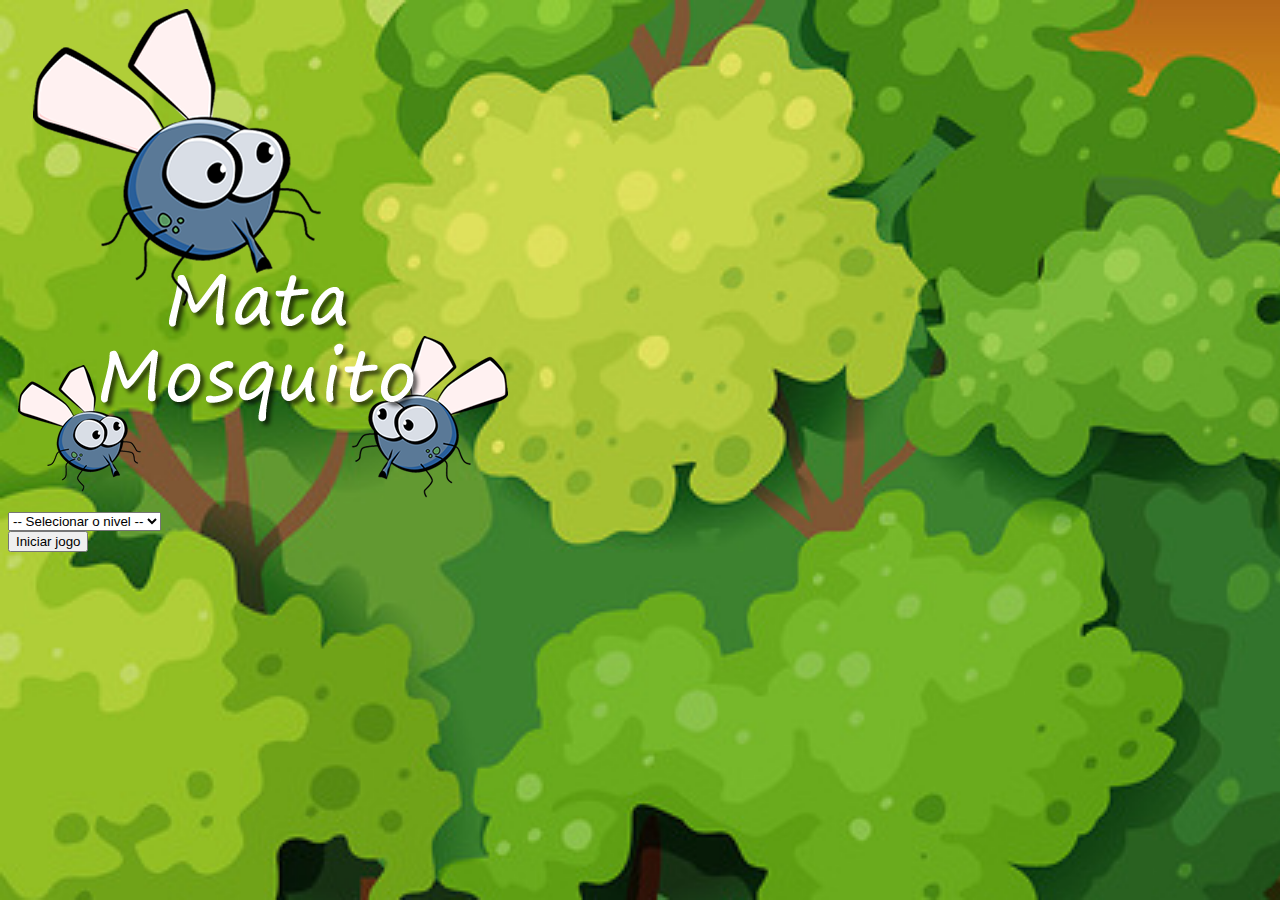
<file: index.html>
<!DOCTYPE html>
<html lang="pt-br">
<head>
    <meta charset="UTF-8">
    <meta http-equiv="X-UA-Compatible" content="IE=edge">
    <meta name="viewport" content="width=device-width, initial-scale=1.0">
    <!-- CSS only -->
    <link href="https://cdn.jsdelivr.net/npm/bootstrap@5.1.3/dist/css/bootstrap.min.css" rel="stylesheet" integrity="sha384-1BmE4kWBq78iYhFldvKuhfTAU6auU8tT94WrHftjDbrCEXSU1oBoqyl2QvZ6jIW3" crossorigin="anonymous">
    <link rel="stylesheet" href="estilo.css">
    <title>Mata Mosquito</title>
    <script>
        function iniciarJogo() {
            var nivel = document.getElementById('nivel').value

            if(nivel === '') {
                alert('Por favor, selecione um nivel para iniciar o jogo')
                return false
            }

            window.location.href = 'app.html?' + nivel
        }
    </script>
</head>
<body>
    <div class="container">
        <div class="row">
            <div class="col">
                <div class="d-flex justify-content-center">
                    <img src="imagens/game.png">
                </div>  
            </div>
        </div>

        <div class="row">
            <div class="col">
                <div class="d-flex justify-content-center">
                    <div class="mb-2">
                        <select class="form-control" id="nivel">
                            <option value=""> -- Selecionar o nivel --</option>
                            <option value="normal">Normal</option>
                            <option value="medio">Médio</option>
                            <option value="dificil">Dificil</option>
                        </select>
                    </div>
                </div>
            </div>
        </div>

        <div class="row">
            <div class="col">
                <div class="d-flex justify-content-center">
                    <button type="button" class="btn btn-danger btn-lg btn-md" onclick="iniciarJogo()">
                        Iniciar jogo
                    </button>
                </div>
            </div>
        </div>
    </div>
</body>
</html>
</file>
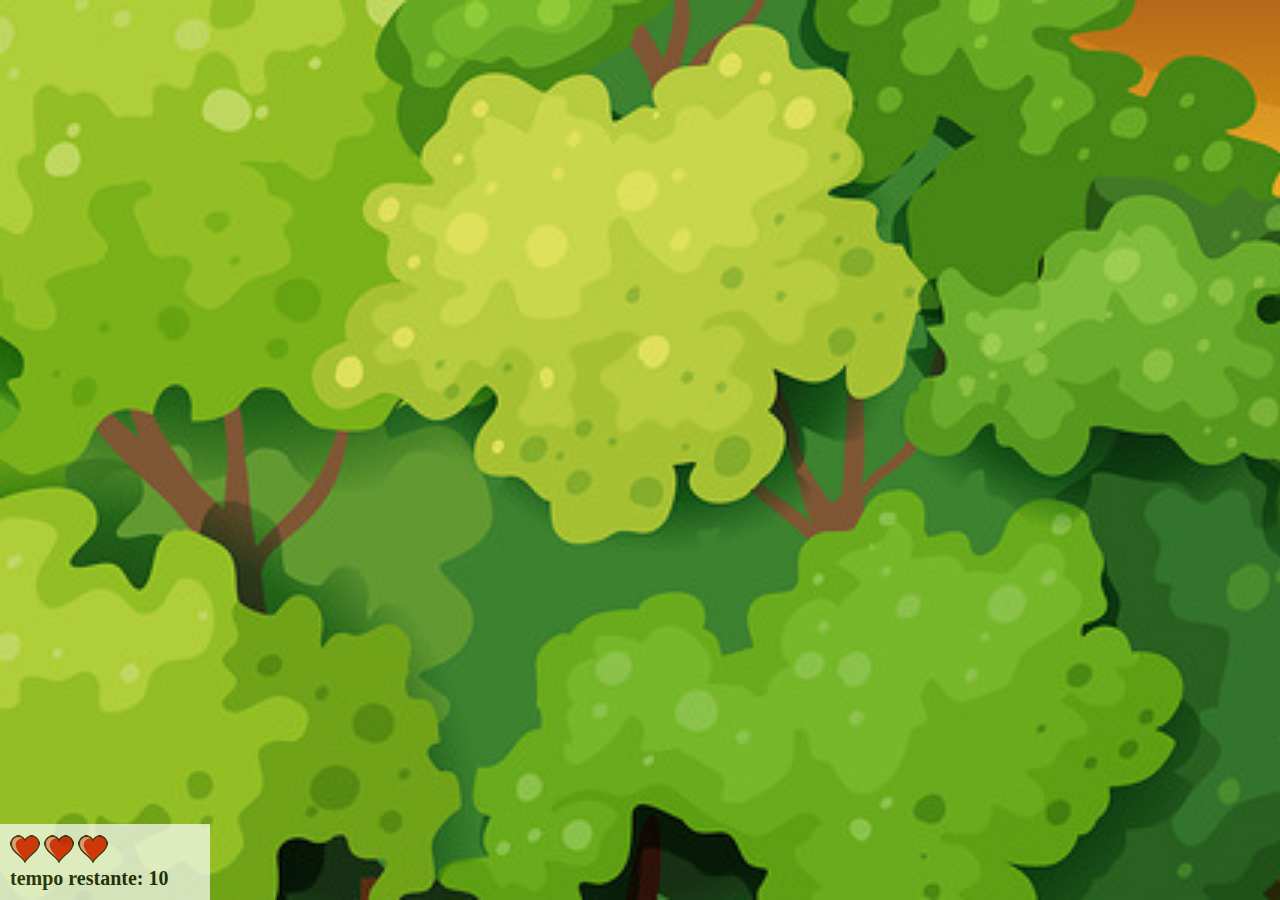
<file: app.html>
<!DOCTYPE html>
<html lang="pt-br">
<head>
    <meta charset="UTF-8">
    <meta http-equiv="X-UA-Compatible" content="IE=edge">
    <meta name="viewport" content="width=device-width, initial-scale=1.0">
    <title>Mata Mosquito</title>
    <script src="jogo.js"></script>
    <link rel="stylesheet" href="estilo.css">
</head>
<body onresize="ajustaTamanhoPalcoJogo()">

    <div class="painel">
        <div class="vidas">
            <img id='v1' src="imagens/coracao_cheio.png">
            <img id='v2' src="imagens/coracao_cheio.png">
            <img id='v3' src="imagens/coracao_cheio.png">
        </div>
        <div class="cronometro">
            tempo restante: <span id="cronometro"></span>
        </div>
    </div>
    

    <script>
        document.getElementById('cronometro').innerHTML = tempo

       var criarMosquito = setInterval(function() {
           posicaoRandomica()
       }, criaMosquitoTempo)

    </script>
    
</body>
</html>
</file>
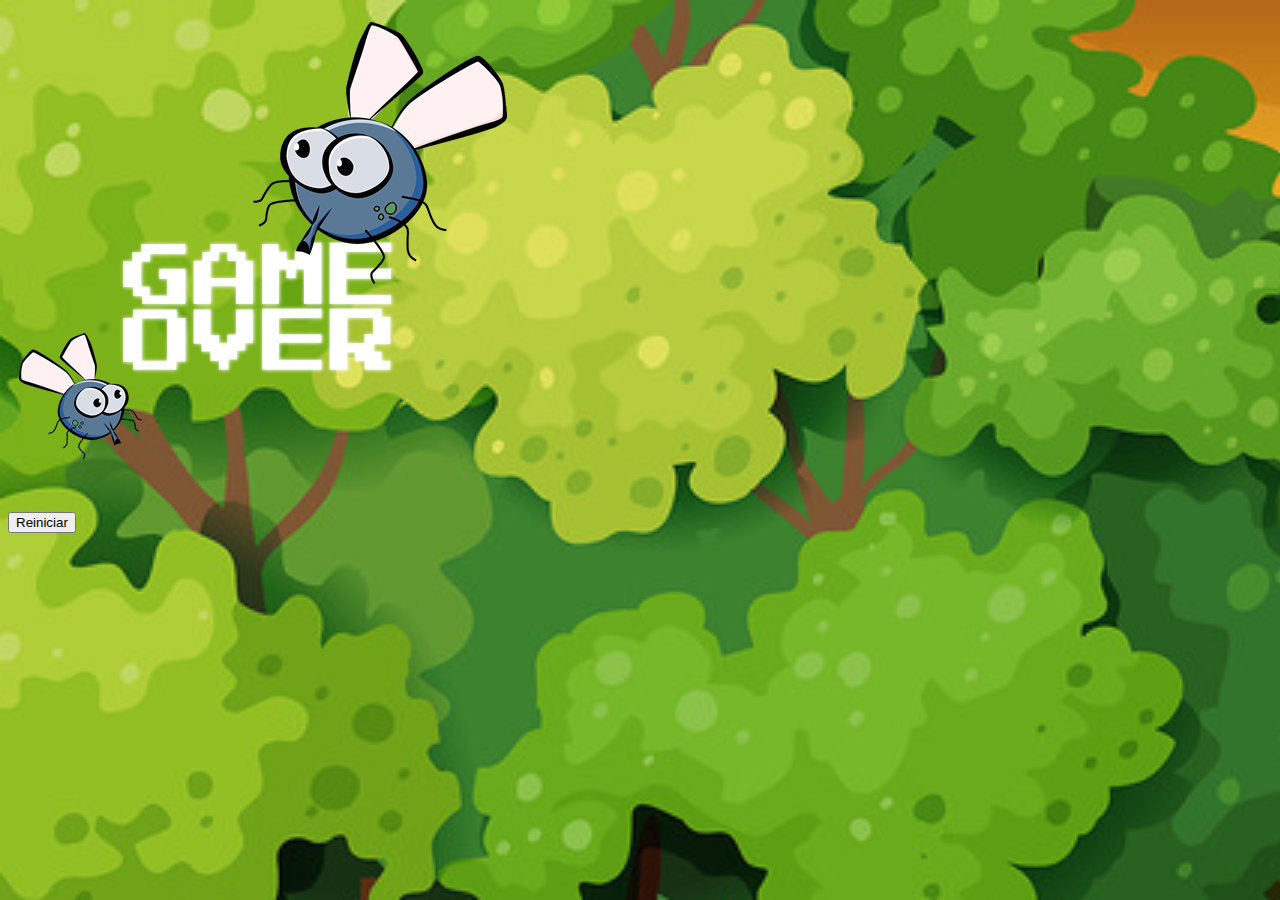
<file: fim_de_jogo.html>
<!DOCTYPE html>
<html lang="pt-br">
<head>
    <meta charset="UTF-8">
    <meta http-equiv="X-UA-Compatible" content="IE=edge">
    <meta name="viewport" content="width=device-width, initial-scale=1.0">
    <!-- CSS only -->
    <link href="https://cdn.jsdelivr.net/npm/bootstrap@5.1.3/dist/css/bootstrap.min.css" rel="stylesheet" integrity="sha384-1BmE4kWBq78iYhFldvKuhfTAU6auU8tT94WrHftjDbrCEXSU1oBoqyl2QvZ6jIW3" crossorigin="anonymous">
    <link rel="stylesheet" href="estilo.css">
    <title>Game Over</title>
</head>
<body>
    <div class="container">
        <div class="row">
            <div class="col">
                <div class="d-flex justify-content-center">
                     <img src="imagens/game_over.png">
                </div>
            </div>
        </div>
    </div>

    <div class="row">
        <div class="col">
            <div class="d-flex justify-content-center">
                <button type="button" class="btn btn-dark btn-lg" onclick="window.location.href = 'index.html' ">
                    Reiniciar
                </button>
            </div>
        </div>
    </div>
</body>
</html>
</file>
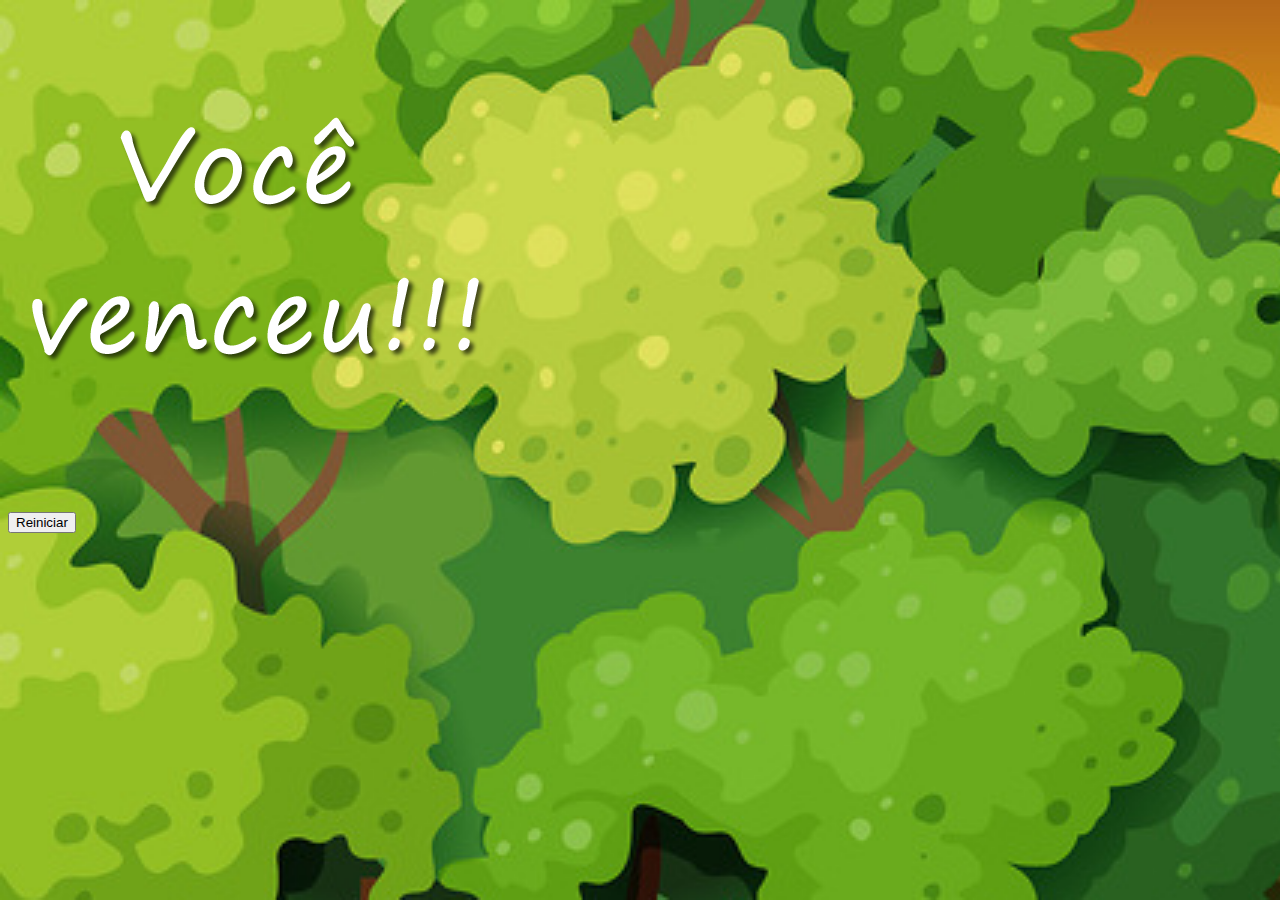
<file: vitoria.html>
<!DOCTYPE html>
<html lang="pt-br">
<head>
    <meta charset="UTF-8">
    <meta http-equiv="X-UA-Compatible" content="IE=edge">
    <meta name="viewport" content="width=device-width, initial-scale=1.0">
    <!-- CSS only -->
    <link href="https://cdn.jsdelivr.net/npm/bootstrap@5.1.3/dist/css/bootstrap.min.css" rel="stylesheet" integrity="sha384-1BmE4kWBq78iYhFldvKuhfTAU6auU8tT94WrHftjDbrCEXSU1oBoqyl2QvZ6jIW3" crossorigin="anonymous">
    <link rel="stylesheet" href="estilo.css">
    <title>Vitória</title>
</head>
<body>
    <div class="container">
        <div class="row">
            <div class="col">
                <div class="d-flex justify-content-center">
                     <img src="imagens/vitoria.png">
                </div>
            </div>
        </div>
    
        <div class="row">
            <div class="col">
                <div class="d-flex justify-content-center">
                    <button type="button" class="btn btn-dark btn-lg" onclick="window.location.href = 'index.html' ">
                        Reiniciar
                    </button>
                </div>
            </div>
        </div>
    </div>

</body>
</html>
</file>
<file: estilo.css>
html{
    cursor: url(imagens/mata_mosquito.png) , auto;


}

body{
    background-image: url(imagens/bg.jpg);
    background-repeat: repeat-x;
    background-size: 300%;
    
}

.mosquito1{
    width: 50px;
    height: 50px;
}

.mosquito2{
    width: 70px;
    height: 70px;
}

.mosquito3{
    width: 90px;
    height: 90px;
}

.ladoA {
    transform: scaleX(1);
}

.ladoB {
    transform: scaleX(-1);
}

.painel{
    position: absolute;
    width: 190px;
    padding: 10px;
    left: 0px;
    bottom: 0px;
    border-top: solid 1px #fff;
    background-color: #fff;
    opacity: 0.7;
}

.vidas{
    float: left;
}

.cronometro{
    float: left;
    font-size: 20px;
    font-weight: bold;
}
</file>
